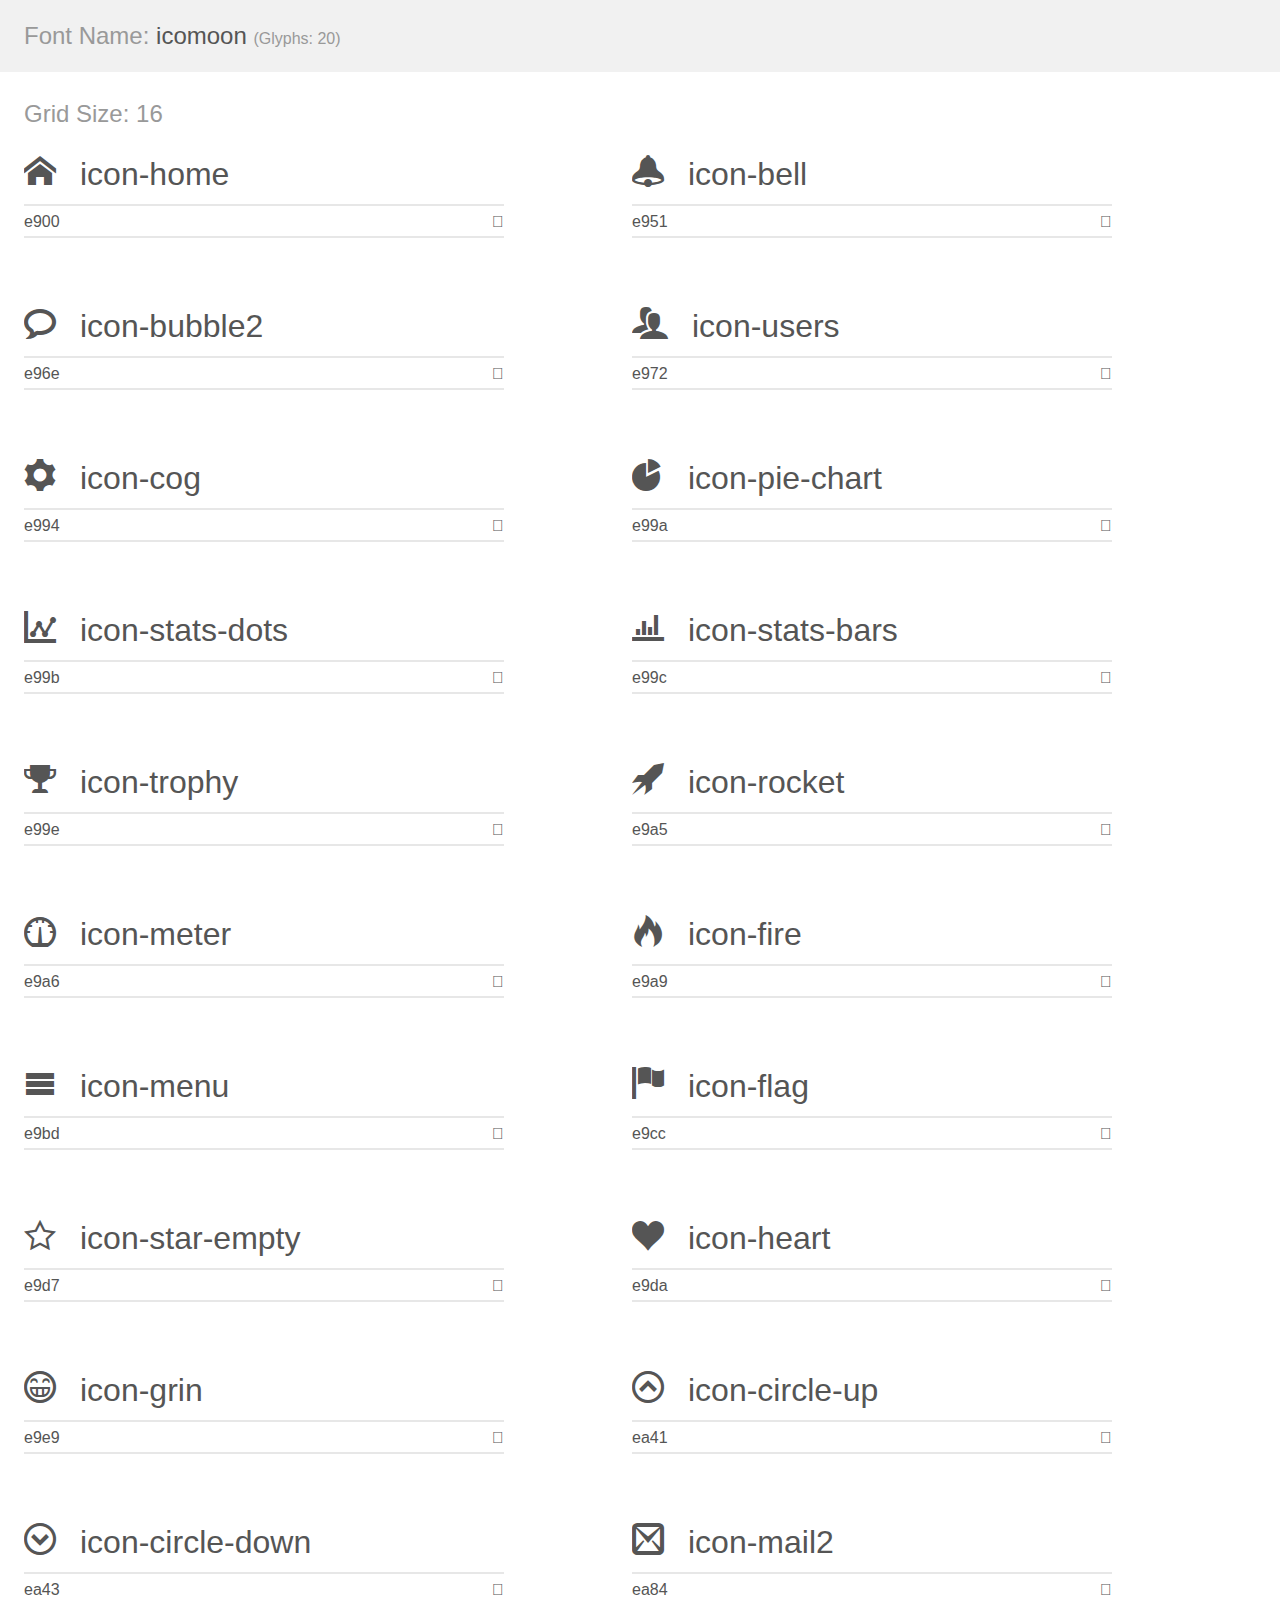
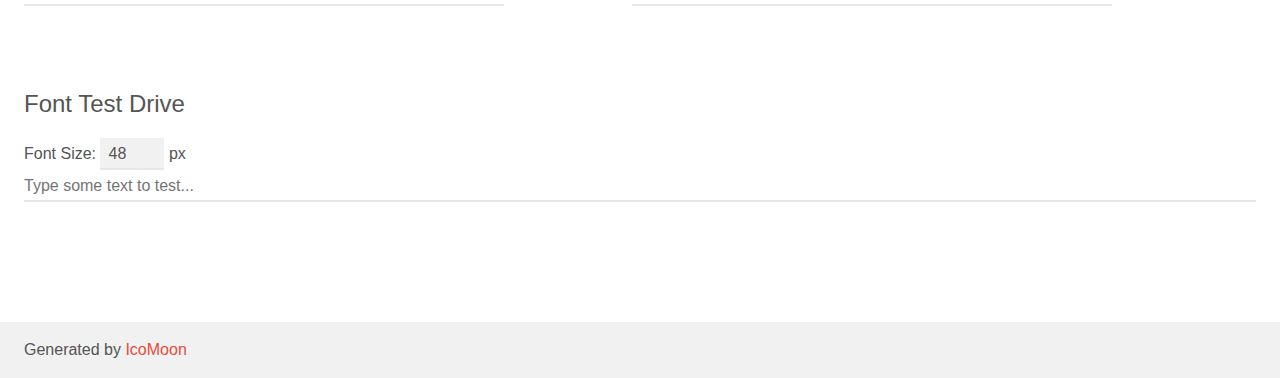
<file: assets/icon/icomoon/demo.html>
<!doctype html>
<html>
<head>
    <meta charset="utf-8">
    <title>IcoMoon Demo</title>
    <meta name="description" content="An Icon Font Generated By IcoMoon.io">
    <meta name="viewport" content="width=device-width, initial-scale=1">
    <link rel="stylesheet" href="demo-files/demo.css">
    <link rel="stylesheet" href="style.css"></head>
<body>
    <div class="bgc1 clearfix">
        <h1 class="mhmm mvm"><span class="fgc1">Font Name:</span> icomoon <small class="fgc1">(Glyphs:&nbsp;20)</small></h1>
    </div>
    <div class="clearfix mhl ptl">
        <h1 class="mvm mtn fgc1">Grid Size: 16</h1>
        <div class="glyph fs1">
            <div class="clearfix bshadow0 pbs">
                <span class="icon-home">
                
                </span>
                <span class="mls"> icon-home</span>
            </div>
            <fieldset class="fs0 size1of1 clearfix hidden-false">
                <input type="text" readonly value="e900" class="unit size1of2" />
                <input type="text" maxlength="1" readonly value="&#xe900;" class="unitRight size1of2 talign-right" />
            </fieldset>
            <div class="fs0 bshadow0 clearfix hidden-true">
                <span class="unit pvs fgc1">liga: </span>
                <input type="text" readonly value="home, house" class="liga unitRight" />
            </div>
        </div>
        <div class="glyph fs1">
            <div class="clearfix bshadow0 pbs">
                <span class="icon-bell">
                
                </span>
                <span class="mls"> icon-bell</span>
            </div>
            <fieldset class="fs0 size1of1 clearfix hidden-false">
                <input type="text" readonly value="e951" class="unit size1of2" />
                <input type="text" maxlength="1" readonly value="&#xe951;" class="unitRight size1of2 talign-right" />
            </fieldset>
            <div class="fs0 bshadow0 clearfix hidden-true">
                <span class="unit pvs fgc1">liga: </span>
                <input type="text" readonly value="bell, alarm2" class="liga unitRight" />
            </div>
        </div>
        <div class="glyph fs1">
            <div class="clearfix bshadow0 pbs">
                <span class="icon-bubble2">
                
                </span>
                <span class="mls"> icon-bubble2</span>
            </div>
            <fieldset class="fs0 size1of1 clearfix hidden-false">
                <input type="text" readonly value="e96e" class="unit size1of2" />
                <input type="text" maxlength="1" readonly value="&#xe96e;" class="unitRight size1of2 talign-right" />
            </fieldset>
            <div class="fs0 bshadow0 clearfix hidden-true">
                <span class="unit pvs fgc1">liga: </span>
                <input type="text" readonly value="bubble2, comment2" class="liga unitRight" />
            </div>
        </div>
        <div class="glyph fs1">
            <div class="clearfix bshadow0 pbs">
                <span class="icon-users">
                
                </span>
                <span class="mls"> icon-users</span>
            </div>
            <fieldset class="fs0 size1of1 clearfix hidden-false">
                <input type="text" readonly value="e972" class="unit size1of2" />
                <input type="text" maxlength="1" readonly value="&#xe972;" class="unitRight size1of2 talign-right" />
            </fieldset>
            <div class="fs0 bshadow0 clearfix hidden-true">
                <span class="unit pvs fgc1">liga: </span>
                <input type="text" readonly value="users, group" class="liga unitRight" />
            </div>
        </div>
        <div class="glyph fs1">
            <div class="clearfix bshadow0 pbs">
                <span class="icon-cog">
                
                </span>
                <span class="mls"> icon-cog</span>
            </div>
            <fieldset class="fs0 size1of1 clearfix hidden-false">
                <input type="text" readonly value="e994" class="unit size1of2" />
                <input type="text" maxlength="1" readonly value="&#xe994;" class="unitRight size1of2 talign-right" />
            </fieldset>
            <div class="fs0 bshadow0 clearfix hidden-true">
                <span class="unit pvs fgc1">liga: </span>
                <input type="text" readonly value="cog, gear" class="liga unitRight" />
            </div>
        </div>
        <div class="glyph fs1">
            <div class="clearfix bshadow0 pbs">
                <span class="icon-pie-chart">
                
                </span>
                <span class="mls"> icon-pie-chart</span>
            </div>
            <fieldset class="fs0 size1of1 clearfix hidden-false">
                <input type="text" readonly value="e99a" class="unit size1of2" />
                <input type="text" maxlength="1" readonly value="&#xe99a;" class="unitRight size1of2 talign-right" />
            </fieldset>
            <div class="fs0 bshadow0 clearfix hidden-true">
                <span class="unit pvs fgc1">liga: </span>
                <input type="text" readonly value="pie-chart, stats" class="liga unitRight" />
            </div>
        </div>
        <div class="glyph fs1">
            <div class="clearfix bshadow0 pbs">
                <span class="icon-stats-dots">
                
                </span>
                <span class="mls"> icon-stats-dots</span>
            </div>
            <fieldset class="fs0 size1of1 clearfix hidden-false">
                <input type="text" readonly value="e99b" class="unit size1of2" />
                <input type="text" maxlength="1" readonly value="&#xe99b;" class="unitRight size1of2 talign-right" />
            </fieldset>
            <div class="fs0 bshadow0 clearfix hidden-true">
                <span class="unit pvs fgc1">liga: </span>
                <input type="text" readonly value="stats-dots, stats2" class="liga unitRight" />
            </div>
        </div>
        <div class="glyph fs1">
            <div class="clearfix bshadow0 pbs">
                <span class="icon-stats-bars">
                
                </span>
                <span class="mls"> icon-stats-bars</span>
            </div>
            <fieldset class="fs0 size1of1 clearfix hidden-false">
                <input type="text" readonly value="e99c" class="unit size1of2" />
                <input type="text" maxlength="1" readonly value="&#xe99c;" class="unitRight size1of2 talign-right" />
            </fieldset>
            <div class="fs0 bshadow0 clearfix hidden-true">
                <span class="unit pvs fgc1">liga: </span>
                <input type="text" readonly value="stats-bars, stats3" class="liga unitRight" />
            </div>
        </div>
        <div class="glyph fs1">
            <div class="clearfix bshadow0 pbs">
                <span class="icon-trophy">
                
                </span>
                <span class="mls"> icon-trophy</span>
            </div>
            <fieldset class="fs0 size1of1 clearfix hidden-false">
                <input type="text" readonly value="e99e" class="unit size1of2" />
                <input type="text" maxlength="1" readonly value="&#xe99e;" class="unitRight size1of2 talign-right" />
            </fieldset>
            <div class="fs0 bshadow0 clearfix hidden-true">
                <span class="unit pvs fgc1">liga: </span>
                <input type="text" readonly value="trophy, cup" class="liga unitRight" />
            </div>
        </div>
        <div class="glyph fs1">
            <div class="clearfix bshadow0 pbs">
                <span class="icon-rocket">
                
                </span>
                <span class="mls"> icon-rocket</span>
            </div>
            <fieldset class="fs0 size1of1 clearfix hidden-false">
                <input type="text" readonly value="e9a5" class="unit size1of2" />
                <input type="text" maxlength="1" readonly value="&#xe9a5;" class="unitRight size1of2 talign-right" />
            </fieldset>
            <div class="fs0 bshadow0 clearfix hidden-true">
                <span class="unit pvs fgc1">liga: </span>
                <input type="text" readonly value="rocket, jet" class="liga unitRight" />
            </div>
        </div>
        <div class="glyph fs1">
            <div class="clearfix bshadow0 pbs">
                <span class="icon-meter">
                
                </span>
                <span class="mls"> icon-meter</span>
            </div>
            <fieldset class="fs0 size1of1 clearfix hidden-false">
                <input type="text" readonly value="e9a6" class="unit size1of2" />
                <input type="text" maxlength="1" readonly value="&#xe9a6;" class="unitRight size1of2 talign-right" />
            </fieldset>
            <div class="fs0 bshadow0 clearfix hidden-true">
                <span class="unit pvs fgc1">liga: </span>
                <input type="text" readonly value="meter, gauge" class="liga unitRight" />
            </div>
        </div>
        <div class="glyph fs1">
            <div class="clearfix bshadow0 pbs">
                <span class="icon-fire">
                
                </span>
                <span class="mls"> icon-fire</span>
            </div>
            <fieldset class="fs0 size1of1 clearfix hidden-false">
                <input type="text" readonly value="e9a9" class="unit size1of2" />
                <input type="text" maxlength="1" readonly value="&#xe9a9;" class="unitRight size1of2 talign-right" />
            </fieldset>
            <div class="fs0 bshadow0 clearfix hidden-true">
                <span class="unit pvs fgc1">liga: </span>
                <input type="text" readonly value="fire, flame" class="liga unitRight" />
            </div>
        </div>
        <div class="glyph fs1">
            <div class="clearfix bshadow0 pbs">
                <span class="icon-menu">
                
                </span>
                <span class="mls"> icon-menu</span>
            </div>
            <fieldset class="fs0 size1of1 clearfix hidden-false">
                <input type="text" readonly value="e9bd" class="unit size1of2" />
                <input type="text" maxlength="1" readonly value="&#xe9bd;" class="unitRight size1of2 talign-right" />
            </fieldset>
            <div class="fs0 bshadow0 clearfix hidden-true">
                <span class="unit pvs fgc1">liga: </span>
                <input type="text" readonly value="menu, list3" class="liga unitRight" />
            </div>
        </div>
        <div class="glyph fs1">
            <div class="clearfix bshadow0 pbs">
                <span class="icon-flag">
                
                </span>
                <span class="mls"> icon-flag</span>
            </div>
            <fieldset class="fs0 size1of1 clearfix hidden-false">
                <input type="text" readonly value="e9cc" class="unit size1of2" />
                <input type="text" maxlength="1" readonly value="&#xe9cc;" class="unitRight size1of2 talign-right" />
            </fieldset>
            <div class="fs0 bshadow0 clearfix hidden-true">
                <span class="unit pvs fgc1">liga: </span>
                <input type="text" readonly value="flag, report" class="liga unitRight" />
            </div>
        </div>
        <div class="glyph fs1">
            <div class="clearfix bshadow0 pbs">
                <span class="icon-star-empty">
                
                </span>
                <span class="mls"> icon-star-empty</span>
            </div>
            <fieldset class="fs0 size1of1 clearfix hidden-false">
                <input type="text" readonly value="e9d7" class="unit size1of2" />
                <input type="text" maxlength="1" readonly value="&#xe9d7;" class="unitRight size1of2 talign-right" />
            </fieldset>
            <div class="fs0 bshadow0 clearfix hidden-true">
                <span class="unit pvs fgc1">liga: </span>
                <input type="text" readonly value="star-empty, rate" class="liga unitRight" />
            </div>
        </div>
        <div class="glyph fs1">
            <div class="clearfix bshadow0 pbs">
                <span class="icon-heart">
                
                </span>
                <span class="mls"> icon-heart</span>
            </div>
            <fieldset class="fs0 size1of1 clearfix hidden-false">
                <input type="text" readonly value="e9da" class="unit size1of2" />
                <input type="text" maxlength="1" readonly value="&#xe9da;" class="unitRight size1of2 talign-right" />
            </fieldset>
            <div class="fs0 bshadow0 clearfix hidden-true">
                <span class="unit pvs fgc1">liga: </span>
                <input type="text" readonly value="heart, like" class="liga unitRight" />
            </div>
        </div>
        <div class="glyph fs1">
            <div class="clearfix bshadow0 pbs">
                <span class="icon-grin">
                
                </span>
                <span class="mls"> icon-grin</span>
            </div>
            <fieldset class="fs0 size1of1 clearfix hidden-false">
                <input type="text" readonly value="e9e9" class="unit size1of2" />
                <input type="text" maxlength="1" readonly value="&#xe9e9;" class="unitRight size1of2 talign-right" />
            </fieldset>
            <div class="fs0 bshadow0 clearfix hidden-true">
                <span class="unit pvs fgc1">liga: </span>
                <input type="text" readonly value="grin, emoticon11" class="liga unitRight" />
            </div>
        </div>
        <div class="glyph fs1">
            <div class="clearfix bshadow0 pbs">
                <span class="icon-circle-up">
                
                </span>
                <span class="mls"> icon-circle-up</span>
            </div>
            <fieldset class="fs0 size1of1 clearfix hidden-false">
                <input type="text" readonly value="ea41" class="unit size1of2" />
                <input type="text" maxlength="1" readonly value="&#xea41;" class="unitRight size1of2 talign-right" />
            </fieldset>
            <div class="fs0 bshadow0 clearfix hidden-true">
                <span class="unit pvs fgc1">liga: </span>
                <input type="text" readonly value="circle-up, up3" class="liga unitRight" />
            </div>
        </div>
        <div class="glyph fs1">
            <div class="clearfix bshadow0 pbs">
                <span class="icon-circle-down">
                
                </span>
                <span class="mls"> icon-circle-down</span>
            </div>
            <fieldset class="fs0 size1of1 clearfix hidden-false">
                <input type="text" readonly value="ea43" class="unit size1of2" />
                <input type="text" maxlength="1" readonly value="&#xea43;" class="unitRight size1of2 talign-right" />
            </fieldset>
            <div class="fs0 bshadow0 clearfix hidden-true">
                <span class="unit pvs fgc1">liga: </span>
                <input type="text" readonly value="circle-down, down3" class="liga unitRight" />
            </div>
        </div>
        <div class="glyph fs1">
            <div class="clearfix bshadow0 pbs">
                <span class="icon-mail2">
                
                </span>
                <span class="mls"> icon-mail2</span>
            </div>
            <fieldset class="fs0 size1of1 clearfix hidden-false">
                <input type="text" readonly value="ea84" class="unit size1of2" />
                <input type="text" maxlength="1" readonly value="&#xea84;" class="unitRight size1of2 talign-right" />
            </fieldset>
            <div class="fs0 bshadow0 clearfix hidden-true">
                <span class="unit pvs fgc1">liga: </span>
                <input type="text" readonly value="mail3, contact3" class="liga unitRight" />
            </div>
        </div>
    </div>

    <!--[if gt IE 8]><!-->
    <div class="mhl clearfix mbl">
        <h1>Font Test Drive</h1>
        <label>
            Font Size: <input id="fontSize" type="number" class="textbox0 mbm"
            min="8" value="48" />
            px
        </label>
        <input id="testText" type="text" class="phl size1of1 mvl"
        placeholder="Type some text to test..." value=""/>
        <div id="testDrive" class="icon-">&nbsp;
        </div>
    </div>
    <!--<![endif]-->
    <div class="bgc1 clearfix">
        <p class="mhl">Generated by <a href="https://icomoon.io/app">IcoMoon</a></p>
    </div>

    <script src="demo-files/demo.js"></script>
</body>
</html>
</file>
<file: assets/icon/icomoon/demo-files/demo.css>
body {
  padding: 0;
  margin: 0;
  font-family: sans-serif;
  font-size: 1em;
  line-height: 1.5;
  color: #555;
  background: #fff;
}
h1 {
  font-size: 1.5em;
  font-weight: normal;
}
small {
  font-size: .66666667em;
}
a {
  color: #e74c3c;
  text-decoration: none;
}
a:hover, a:focus {
  box-shadow: 0 1px #e74c3c;
}
.bshadow0, input {
  box-shadow: inset 0 -2px #e7e7e7;
}
input:hover {
  box-shadow: inset 0 -2px #ccc;
}
input, fieldset {
  font-family: sans-serif;
  font-size: 1em;
  margin: 0;
  padding: 0;
  border: 0;
}
input {
  color: inherit;
  line-height: 1.5;
  height: 1.5em;
  padding: .25em 0;
}
input:focus {
  outline: none;
  box-shadow: inset 0 -2px #449fdb;
}
.glyph {
  font-size: 16px;
  width: 15em;
  padding-bottom: 1em;
  margin-right: 4em;
  margin-bottom: 1em;
  float: left;
  overflow: hidden;
}
.liga {
  width: 80%;
  width: calc(100% - 2.5em);
}
.talign-right {
  text-align: right;
}
.talign-center {
  text-align: center;
}
.bgc1 {
  background: #f1f1f1;
}
.fgc1 {
  color: #999;
}
.fgc0 {
  color: #000;
}
p {
  margin-top: 1em;
  margin-bottom: 1em;
}
.mvm {
  margin-top: .75em;
  margin-bottom: .75em;
}
.mtn {
  margin-top: 0;
}
.mtl, .mal {
  margin-top: 1.5em;
}
.mbl, .mal {
  margin-bottom: 1.5em;
}
.mal, .mhl {
  margin-left: 1.5em;
  margin-right: 1.5em;
}
.mhmm {
  margin-left: 1em;
  margin-right: 1em;
}
.mls {
  margin-left: .25em;
}
.ptl {
  padding-top: 1.5em;
}
.pbs, .pvs {
  padding-bottom: .25em;
}
.pvs, .pts {
  padding-top: .25em;
}
.unit {
  float: left;
}
.unitRight {
  float: right;
}
.size1of2 {
  width: 50%;
}
.size1of1 {
  width: 100%;
}
.clearfix:before, .clearfix:after {
  content: " ";
  display: table;
}
.clearfix:after {
  clear: both;
}
.hidden-true {
  display: none;
}
.textbox0 {
  width: 3em;
  background: #f1f1f1;
  padding: .25em .5em;
  line-height: 1.5;
  height: 1.5em;
}
#testDrive {
  display: block;
  padding-top: 24px;
  line-height: 1.5;
}
.fs0 {
  font-size: 16px;
}
.fs1 {
  font-size: 32px;
}
</file>
<file: assets/icon/icomoon/style.css>
@font-face {
  font-family: 'icomoon';
  src:  url('fonts/icomoon.eot?36w6e8');
  src:  url('fonts/icomoon.eot?36w6e8#iefix') format('embedded-opentype'),
    url('fonts/icomoon.ttf?36w6e8') format('truetype'),
    url('fonts/icomoon.woff?36w6e8') format('woff'),
    url('fonts/icomoon.svg?36w6e8#icomoon') format('svg');
  font-weight: normal;
  font-style: normal;
}

[class^="icon-"], [class*=" icon-"] {
  /* use !important to prevent issues with browser extensions that change fonts */
  font-family: 'icomoon' !important;
  speak: none;
  font-style: normal;
  font-weight: normal;
  font-variant: normal;
  text-transform: none;
  line-height: 1;

  /* Better Font Rendering =========== */
  -webkit-font-smoothing: antialiased;
  -moz-osx-font-smoothing: grayscale;
}

.icon-home:before {
  content: "\e900";
}
.icon-bell:before {
  content: "\e951";
}
.icon-bubble2:before {
  content: "\e96e";
}
.icon-users:before {
  content: "\e972";
}
.icon-cog:before {
  content: "\e994";
}
.icon-pie-chart:before {
  content: "\e99a";
}
.icon-stats-dots:before {
  content: "\e99b";
}
.icon-stats-bars:before {
  content: "\e99c";
}
.icon-trophy:before {
  content: "\e99e";
}
.icon-rocket:before {
  content: "\e9a5";
}
.icon-meter:before {
  content: "\e9a6";
}
.icon-fire:before {
  content: "\e9a9";
}
.icon-menu:before {
  content: "\e9bd";
}
.icon-flag:before {
  content: "\e9cc";
}
.icon-star-empty:before {
  content: "\e9d7";
}
.icon-heart:before {
  content: "\e9da";
}
.icon-grin:before {
  content: "\e9e9";
}
.icon-circle-up:before {
  content: "\ea41";
}
.icon-circle-down:before {
  content: "\ea43";
}
.icon-mail2:before {
  content: "\ea84";
}
</file>
